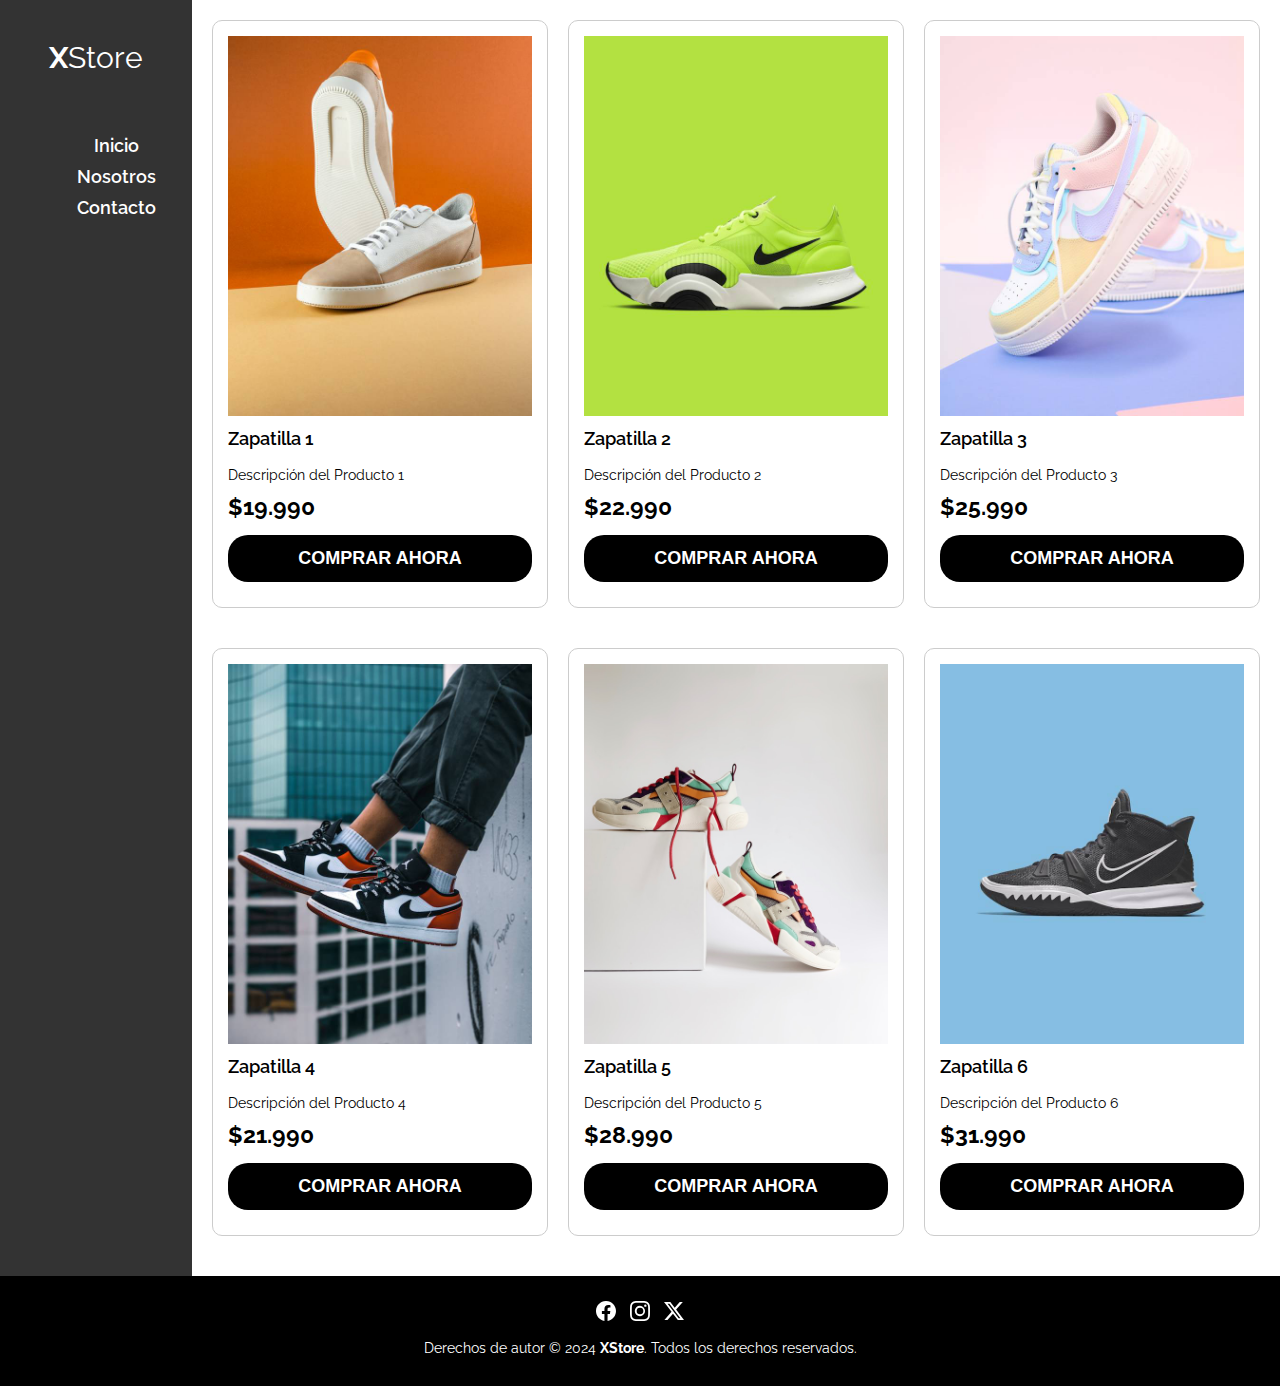
<file: index.html>
<!DOCTYPE html>
<html lang="es">
<head>
    <meta charset="UTF-8">
    <meta name="viewport" content="width=device-width, initial-scale=1.0">
    <link href="https://fonts.googleapis.com/css2?family=Raleway:wght@400;600;700&display=swap" rel="stylesheet">
    <link rel="stylesheet" href="./assets/css/styles2.css">
    <title>Store</title>
</head>
<body>
    <nav class="mobile-menu">
        <h1 class="logo"><span class="bold">X</span>Store</h1>
        
        <div class="menu-toggle" id="menuToggle">
            <label class="label_hamburguesa" for="menu_hamburguesa">
                <svg xmlns="http://www.w3.org/2000/svg" width="35" height="35" fill="currentColor" class="list_icon" viewBox="0 0 16 16">
                    <path fill-rule="evenodd" d="M2.5 12a.5.5 0 0 1 .5-.5h10a.5.5 0 0 1 0 1H3a.5.5 0 0 1-.5-.5zm0-4a.5.5 0 0 1 .5-.5h10a.5.5 0 0 1 0 1H3a.5.5 0 0 1-.5-.5zm0-4a.5.5 0 0 1 .5-.5h10a.5.5 0 0 1 0 1H3a.5.5 0 0 1-.5-.5z" />
                </svg>
            </label>

            <input class="menu_hamburguesa" type="checkbox" name="" id="menu_hamburguesa">
            <ul class="ul_links">
                <li class="li_links">
                    <a href="index.html" class="link">Inicio</a>
                </li>
                <li class="li_links">
                    <a href="nosotros.html" class="link">Nosotros</a>
                </li>
                <li class="li_links">
                    <a href="contacto.html" class="link">Contacto</a>
                </li>
            </ul>
        </div>
    </nav>

    <section class="content-section">
        <!-- Contenido de las cards de productos -->
        <div class="product-card">
            <img class="fade img-producto" src="./assets/img/zap-1.jpg" alt="Producto 1">
            <h3>Zapatilla 1</h3>
            <p>Descripción del Producto 1</p>
            <span class="precio">$19.990</span>
            <a href="#" class="boton swing">Comprar ahora</a>
        </div>
        <div class="product-card">
            <img class="fade img-producto" src="./assets/img/zap-2.jpg" alt="Producto 2">
            <h3>Zapatilla 2</h3>
            <p>Descripción del Producto 2</p>
            <span class="precio">$22.990</span>
            <a href="#" class="boton swing">Comprar ahora</a>
        </div>
        <div class="product-card">
            <img class="fade img-producto" src="./assets/img/zap-3.jpg" alt="Producto 3">
            <h3>Zapatilla 3</h3>
            <p>Descripción del Producto 3</p>
            <span class="precio">$25.990</span>
            <a href="#" class="boton swing">Comprar ahora</a>
        </div>
        <div class="product-card">
            <img class="fade img-producto" src="./assets/img/zap-4.jpg" alt="Producto 4">
            <h3>Zapatilla 4</h3>
            <p>Descripción del Producto 4</p>
            <span class="precio">$21.990</span>
            <a href="#" class="boton swing">Comprar ahora</a>
        </div>
        <div class="product-card">
            <img class="fade img-producto" src="./assets/img/zap-5.jpg" alt="Producto 5">
            <h3>Zapatilla 5</h3>
            <p>Descripción del Producto 5</p>
            <span class="precio">$28.990</span>
            <a href="#" class="boton swing">Comprar ahora</a>
        </div>
        <div class="product-card">
            <img class="fade img-producto" src="./assets/img/zap-6.jpg" alt="Producto 6">
            <h3>Zapatilla 6</h3>
            <p>Descripción del Producto 6</p>
            <span class="precio">$31.990</span>
            <a href="#" class="boton swing">Comprar ahora</a>
        </div>

        <!-- Repite la estructura para más productos si es necesario -->

    </section>

    <footer>
        <div class="social-icons">
            <a href="#" class="link">
                <svg xmlns="http://www.w3.org/2000/svg" width="16" height="16" fill="currentColor" class="bi bi-facebook" viewBox="0 0 16 16">
                    <path d="M16 8.049c0-4.446-3.582-8.05-8-8.05C3.58 0-.002 3.603-.002 8.05c0 4.017 2.926 7.347 6.75 7.951v-5.625h-2.03V8.05H6.75V6.275c0-2.017 1.195-3.131 3.022-3.131.876 0 1.791.157 1.791.157v1.98h-1.009c-.993 0-1.303.621-1.303 1.258v1.51h2.218l-.354 2.326H9.25V16c3.824-.604 6.75-3.934 6.75-7.951"/>
                </svg>
            </a>
            <!-- Icono de Facebook -->

            <a href="#" class="link">
                <svg xmlns="http://www.w3.org/2000/svg" width="16" height="16" fill="currentColor" class="bi bi-instagram" viewBox="0 0 16 16">
                    <path d="M8 0C5.829 0 5.556.01 4.703.048 3.85.088 3.269.222 2.76.42a3.9 3.9 0 0 0-1.417.923A3.9 3.9 0 0 0 .42 2.76C.222 3.268.087 3.85.048 4.7.01 5.555 0 5.827 0 8.001c0 2.172.01 2.444.048 3.297.04.852.174 1.433.372 1.942.205.526.478.972.923 1.417.444.445.89.719 1.416.923.51.198 1.09.333 1.942.372C5.555 15.99 5.827 16 8 16s2.444-.01 3.298-.048c.851-.04 1.434-.174 1.943-.372a3.9 3.9 0 0 0 1.416-.923c.445-.445.718-.891.923-1.417.197-.509.332-1.09.372-1.942C15.99 10.445 16 10.173 16 8s-.01-2.445-.048-3.299c-.04-.851-.175-1.433-.372-1.941a3.9 3.9 0 0 0-.923-1.417A3.9 3.9 0 0 0 13.24.42c-.51-.198-1.092-.333-1.943-.372C10.443.01 10.172 0 7.998 0zm-.717 1.442h.718c2.136 0 2.389.007 3.232.046.78.035 1.204.166 1.486.275.373.145.64.319.92.599s.453.546.598.92c.11.281.24.705.275 1.485.039.843.047 1.096.047 3.231s-.008 2.389-.047 3.232c-.035.78-.166 1.203-.275 1.485a2.5 2.5 0 0 1-.599.919c-.28.28-.546.453-.92.598-.28.11-.704.24-1.485.276-.843.038-1.096.047-3.232.047s-2.39-.009-3.233-.047c-.78-.036-1.203-.166-1.485-.276a2.5 2.5 0 0 1-.92-.598 2.5 2.5 0 0 1-.6-.92c-.109-.281-.24-.705-.275-1.485-.038-.843-.046-1.096-.046-3.233s.008-2.388.046-3.231c.036-.78.166-1.204.276-1.486.145-.373.319-.64.599-.92s.546-.453.92-.598c.282-.11.705-.24 1.485-.276.738-.034 1.024-.044 2.515-.045zm4.988 1.328a.96.96 0 1 0 0 1.92.96.96 0 0 0 0-1.92m-4.27 1.122a4.109 4.109 0 1 0 0 8.217 4.109 4.109 0 0 0 0-8.217m0 1.441a2.667 2.667 0 1 1 0 5.334 2.667 2.667 0 0 1 0-5.334"/>
                </svg>
            </a>    
            <!-- Icono de Instagram -->

            <a href="#" class="link">
                <svg xmlns="http://www.w3.org/2000/svg" width="16" height="16" fill="currentColor" class="bi bi-twitter-x" viewBox="0 0 16 16">
                    <path d="M12.6.75h2.454l-5.36 6.142L16 15.25h-4.937l-3.867-5.07-4.425 5.07H.316l5.733-6.57L0 .75h5.063l3.495 4.633L12.601.75Zm-.86 13.028h1.36L4.323 2.145H2.865z"/>
                </svg>
            </a>    
            <!-- Icono de Twitter -->

        </div>
        <p>Derechos de autor © 2024 <span class="bold">XStore</span>. Todos los derechos reservados.</p>
    </footer>
</body>
</html>
</file>
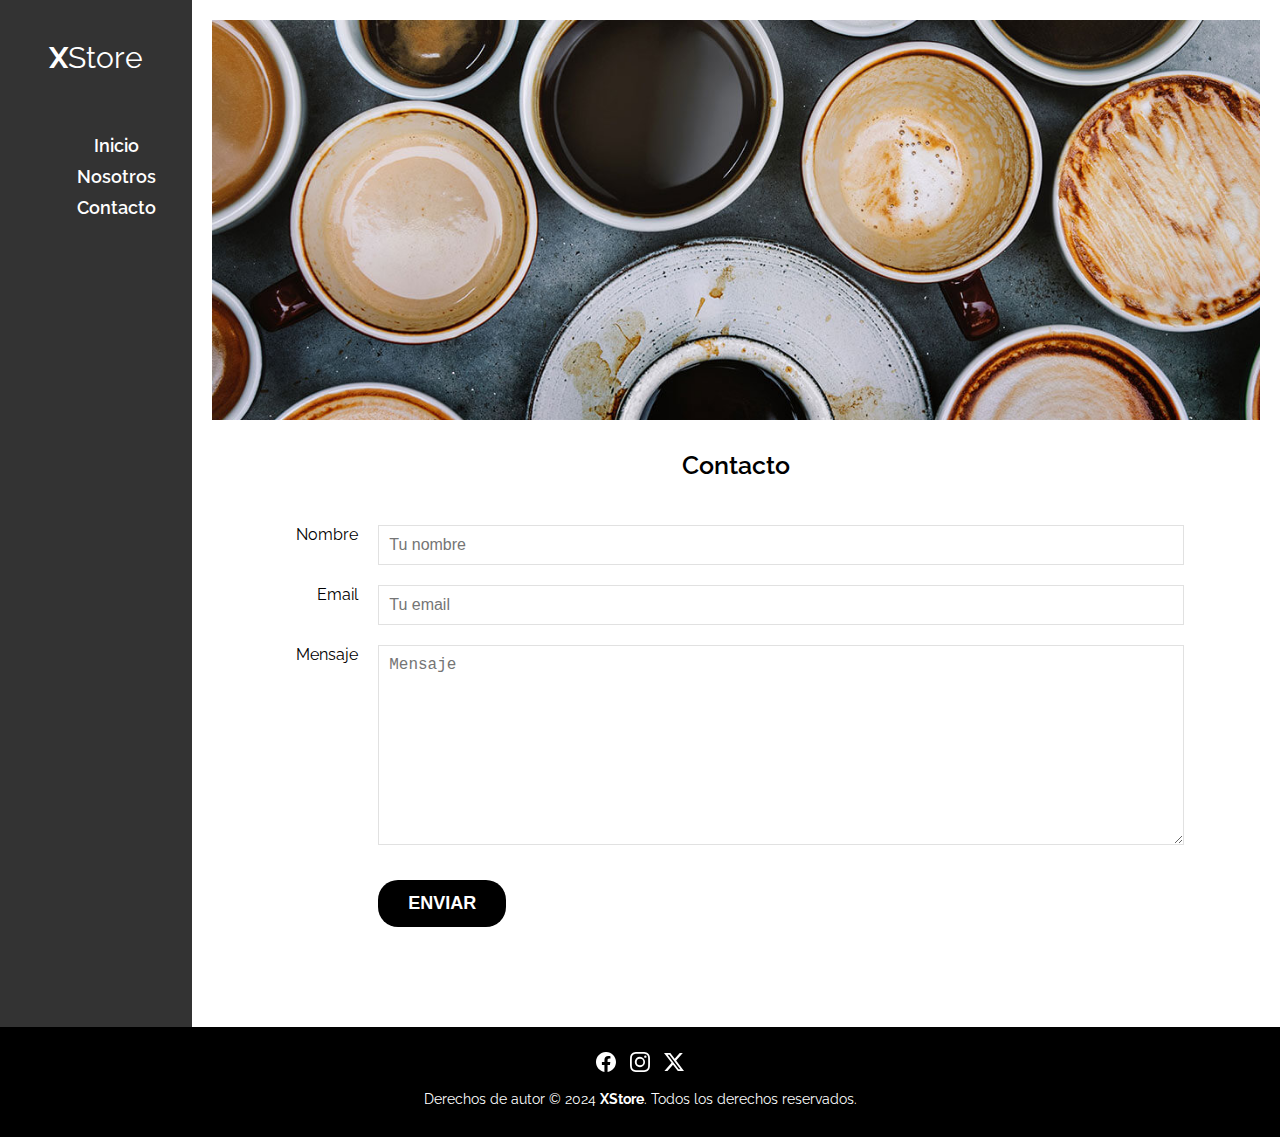
<file: contacto.html>
<!DOCTYPE html>
<html lang="es">
<head>
    <meta charset="UTF-8">
    <meta name="viewport" content="width=device-width, initial-scale=1.0">
    <link href="https://fonts.googleapis.com/css2?family=Raleway:wght@400;600;700&display=swap" rel="stylesheet">
    <link rel="stylesheet" href="./assets/css/styles2.css">
    <title>Store</title>
</head>
<body>
    <nav class="mobile-menu">
        <h1 class="logo"><span class="bold">X</span>Store</h1>
        
        <div class="menu-toggle" id="menuToggle">
            <label class="label_hamburguesa" for="menu_hamburguesa">
                <svg xmlns="http://www.w3.org/2000/svg" width="35" height="35" fill="currentColor" class="list_icon" viewBox="0 0 16 16">
                    <path fill-rule="evenodd" d="M2.5 12a.5.5 0 0 1 .5-.5h10a.5.5 0 0 1 0 1H3a.5.5 0 0 1-.5-.5zm0-4a.5.5 0 0 1 .5-.5h10a.5.5 0 0 1 0 1H3a.5.5 0 0 1-.5-.5zm0-4a.5.5 0 0 1 .5-.5h10a.5.5 0 0 1 0 1H3a.5.5 0 0 1-.5-.5z" />
                </svg>
            </label>

            <input class="menu_hamburguesa" type="checkbox" name="" id="menu_hamburguesa">
            <ul class="ul_links">
                <li class="li_links">
                    <a href="index.html" class="link">Inicio</a>
                </li>
                <li class="li_links">
                    <a href="nosotros.html" class="link bold">Nosotros</a>
                </li>
                <li class="li_links">
                    <a href="contacto.html" class="link">Contacto</a>
                </li>
            </ul>
        </div>
    </nav>

    <section class="nosotros">
        <div class="contacto-bg"></div>
        <h3 class="titulo centrar-texto">Contacto</h3>
        <form class="formulario">
            <div class="campo">
                <label class="campo__label text" for="nombre">Nombre</label>
                <input class="campo__field text" type="text" placeholder="Tu nombre" id="nombre">
            </div>
            <div class="campo">
                <label class="campo__label text" for="mail">Email</label>
                <input class="campo__field text" type="email" placeholder="Tu email" id="email">
            </div>
            <div class="campo">
                <label class="campo__label text" for="mensaje">Mensaje</label>
                <textarea class="campo__field campo__field--textarea text" placeholder="Mensaje" id="mensaje"></textarea>
            </div>

            <div class="campo">
                <div class="campo__label"></div>
                <input type="submit" value="Enviar" class="boton boton--primario">
            </div>
        </form>
    </section>

    <footer>
        <div class="social-icons">
            <a href="#" class="link">
                <svg xmlns="http://www.w3.org/2000/svg" width="16" height="16" fill="currentColor" class="bi bi-facebook" viewBox="0 0 16 16">
                    <path d="M16 8.049c0-4.446-3.582-8.05-8-8.05C3.58 0-.002 3.603-.002 8.05c0 4.017 2.926 7.347 6.75 7.951v-5.625h-2.03V8.05H6.75V6.275c0-2.017 1.195-3.131 3.022-3.131.876 0 1.791.157 1.791.157v1.98h-1.009c-.993 0-1.303.621-1.303 1.258v1.51h2.218l-.354 2.326H9.25V16c3.824-.604 6.75-3.934 6.75-7.951"/>
                </svg>
            </a>
            <!-- Icono de Facebook -->

            <a href="#" class="link">
                <svg xmlns="http://www.w3.org/2000/svg" width="16" height="16" fill="currentColor" class="bi bi-instagram" viewBox="0 0 16 16">
                    <path d="M8 0C5.829 0 5.556.01 4.703.048 3.85.088 3.269.222 2.76.42a3.9 3.9 0 0 0-1.417.923A3.9 3.9 0 0 0 .42 2.76C.222 3.268.087 3.85.048 4.7.01 5.555 0 5.827 0 8.001c0 2.172.01 2.444.048 3.297.04.852.174 1.433.372 1.942.205.526.478.972.923 1.417.444.445.89.719 1.416.923.51.198 1.09.333 1.942.372C5.555 15.99 5.827 16 8 16s2.444-.01 3.298-.048c.851-.04 1.434-.174 1.943-.372a3.9 3.9 0 0 0 1.416-.923c.445-.445.718-.891.923-1.417.197-.509.332-1.09.372-1.942C15.99 10.445 16 10.173 16 8s-.01-2.445-.048-3.299c-.04-.851-.175-1.433-.372-1.941a3.9 3.9 0 0 0-.923-1.417A3.9 3.9 0 0 0 13.24.42c-.51-.198-1.092-.333-1.943-.372C10.443.01 10.172 0 7.998 0zm-.717 1.442h.718c2.136 0 2.389.007 3.232.046.78.035 1.204.166 1.486.275.373.145.64.319.92.599s.453.546.598.92c.11.281.24.705.275 1.485.039.843.047 1.096.047 3.231s-.008 2.389-.047 3.232c-.035.78-.166 1.203-.275 1.485a2.5 2.5 0 0 1-.599.919c-.28.28-.546.453-.92.598-.28.11-.704.24-1.485.276-.843.038-1.096.047-3.232.047s-2.39-.009-3.233-.047c-.78-.036-1.203-.166-1.485-.276a2.5 2.5 0 0 1-.92-.598 2.5 2.5 0 0 1-.6-.92c-.109-.281-.24-.705-.275-1.485-.038-.843-.046-1.096-.046-3.233s.008-2.388.046-3.231c.036-.78.166-1.204.276-1.486.145-.373.319-.64.599-.92s.546-.453.92-.598c.282-.11.705-.24 1.485-.276.738-.034 1.024-.044 2.515-.045zm4.988 1.328a.96.96 0 1 0 0 1.92.96.96 0 0 0 0-1.92m-4.27 1.122a4.109 4.109 0 1 0 0 8.217 4.109 4.109 0 0 0 0-8.217m0 1.441a2.667 2.667 0 1 1 0 5.334 2.667 2.667 0 0 1 0-5.334"/>
                </svg>
            </a>    
            <!-- Icono de Instagram -->

            <a href="#" class="link">
                <svg xmlns="http://www.w3.org/2000/svg" width="16" height="16" fill="currentColor" class="bi bi-twitter-x" viewBox="0 0 16 16">
                    <path d="M12.6.75h2.454l-5.36 6.142L16 15.25h-4.937l-3.867-5.07-4.425 5.07H.316l5.733-6.57L0 .75h5.063l3.495 4.633L12.601.75Zm-.86 13.028h1.36L4.323 2.145H2.865z"/>
                </svg>
            </a>    
            <!-- Icono de Twitter -->
            
        </div>
        <p>Derechos de autor © 2024 <span class="bold">XStore</span>. Todos los derechos reservados.</p>
    </footer>
</body>
</html>
</file>
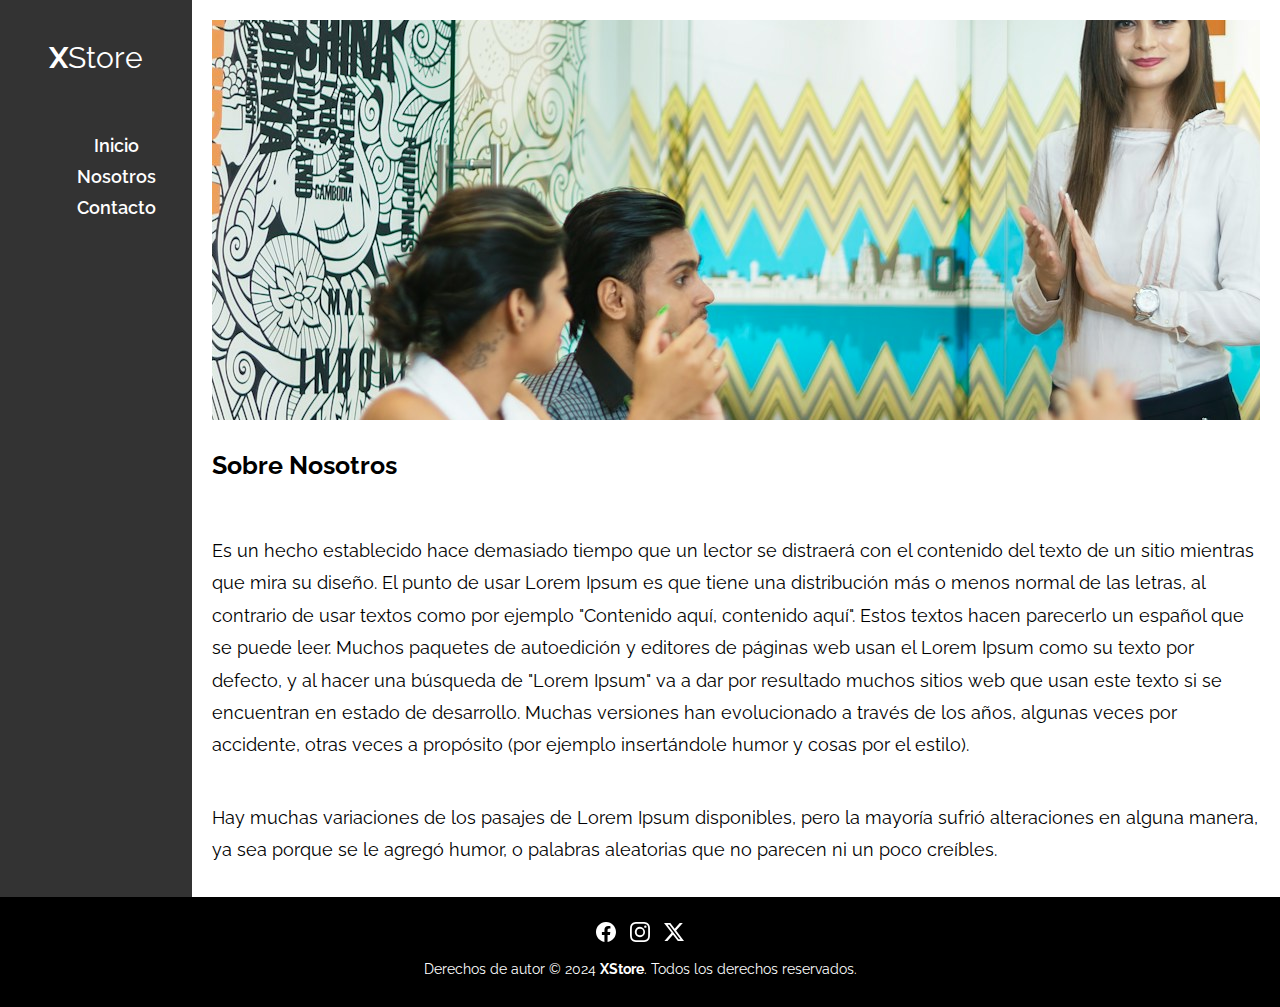
<file: nosotros.html>
<!DOCTYPE html>
<html lang="es">
<head>
    <meta charset="UTF-8">
    <meta name="viewport" content="width=device-width, initial-scale=1.0">
    <link href="https://fonts.googleapis.com/css2?family=Raleway:wght@400;600;700&display=swap" rel="stylesheet">
    <link rel="stylesheet" href="./assets/css/styles2.css">
    <title>Store</title>
</head>
<body>
    <nav class="mobile-menu">
        <h1 class="logo"><span class="bold">X</span>Store</h1>
        
        <div class="menu-toggle" id="menuToggle">
            <label class="label_hamburguesa" for="menu_hamburguesa">
                <svg xmlns="http://www.w3.org/2000/svg" width="35" height="35" fill="currentColor" class="list_icon" viewBox="0 0 16 16">
                    <path fill-rule="evenodd" d="M2.5 12a.5.5 0 0 1 .5-.5h10a.5.5 0 0 1 0 1H3a.5.5 0 0 1-.5-.5zm0-4a.5.5 0 0 1 .5-.5h10a.5.5 0 0 1 0 1H3a.5.5 0 0 1-.5-.5zm0-4a.5.5 0 0 1 .5-.5h10a.5.5 0 0 1 0 1H3a.5.5 0 0 1-.5-.5z" />
                </svg>
            </label>

            <input class="menu_hamburguesa" type="checkbox" name="" id="menu_hamburguesa">
            <ul class="ul_links">
                <li class="li_links">
                    <a href="index.html" class="link">Inicio</a>
                </li>
                <li class="li_links">
                    <a href="nosotros.html" class="link bold">Nosotros</a>
                </li>
                <li class="li_links">
                    <a href="contacto.html" class="link">Contacto</a>
                </li>
            </ul>
        </div>
    </nav>

    <section class="nosotros">
            <div class="img-nosotros" alt="Imagen Nosotros"></div>
            <h3 class="bold titulo">Sobre Nosotros</h3>
            <p class="parrafo">
                Es un hecho establecido hace demasiado tiempo que un lector se distraerá con el contenido del texto de un sitio mientras que mira su diseño. 
                El punto de usar Lorem Ipsum es que tiene una distribución más o menos normal de las letras, al contrario de usar textos como por ejemplo "Contenido aquí, contenido aquí". 
                Estos textos hacen parecerlo un español que se puede leer. Muchos paquetes de autoedición y editores de páginas web usan el Lorem Ipsum como su texto por defecto, y al hacer una búsqueda de "Lorem Ipsum" va a dar por resultado muchos sitios web que usan este texto si se encuentran en estado de desarrollo. 
                Muchas versiones han evolucionado a través de los años, algunas veces por accidente, otras veces a propósito (por ejemplo insertándole humor y cosas por el estilo).
            </p>
            <p class="parrafo">
                Hay muchas variaciones de los pasajes de Lorem Ipsum disponibles, pero la mayoría sufrió alteraciones en alguna manera, ya sea porque se le agregó humor, o palabras aleatorias que no parecen ni un poco creíbles.
            </p>
    </section>

    <footer>
        <div class="social-icons">
            <a href="#" class="link">
                <svg xmlns="http://www.w3.org/2000/svg" width="16" height="16" fill="currentColor" class="bi bi-facebook" viewBox="0 0 16 16">
                    <path d="M16 8.049c0-4.446-3.582-8.05-8-8.05C3.58 0-.002 3.603-.002 8.05c0 4.017 2.926 7.347 6.75 7.951v-5.625h-2.03V8.05H6.75V6.275c0-2.017 1.195-3.131 3.022-3.131.876 0 1.791.157 1.791.157v1.98h-1.009c-.993 0-1.303.621-1.303 1.258v1.51h2.218l-.354 2.326H9.25V16c3.824-.604 6.75-3.934 6.75-7.951"/>
                </svg>
            </a>
            <!-- Icono de Facebook -->

            <a href="#" class="link">
                <svg xmlns="http://www.w3.org/2000/svg" width="16" height="16" fill="currentColor" class="bi bi-instagram" viewBox="0 0 16 16">
                    <path d="M8 0C5.829 0 5.556.01 4.703.048 3.85.088 3.269.222 2.76.42a3.9 3.9 0 0 0-1.417.923A3.9 3.9 0 0 0 .42 2.76C.222 3.268.087 3.85.048 4.7.01 5.555 0 5.827 0 8.001c0 2.172.01 2.444.048 3.297.04.852.174 1.433.372 1.942.205.526.478.972.923 1.417.444.445.89.719 1.416.923.51.198 1.09.333 1.942.372C5.555 15.99 5.827 16 8 16s2.444-.01 3.298-.048c.851-.04 1.434-.174 1.943-.372a3.9 3.9 0 0 0 1.416-.923c.445-.445.718-.891.923-1.417.197-.509.332-1.09.372-1.942C15.99 10.445 16 10.173 16 8s-.01-2.445-.048-3.299c-.04-.851-.175-1.433-.372-1.941a3.9 3.9 0 0 0-.923-1.417A3.9 3.9 0 0 0 13.24.42c-.51-.198-1.092-.333-1.943-.372C10.443.01 10.172 0 7.998 0zm-.717 1.442h.718c2.136 0 2.389.007 3.232.046.78.035 1.204.166 1.486.275.373.145.64.319.92.599s.453.546.598.92c.11.281.24.705.275 1.485.039.843.047 1.096.047 3.231s-.008 2.389-.047 3.232c-.035.78-.166 1.203-.275 1.485a2.5 2.5 0 0 1-.599.919c-.28.28-.546.453-.92.598-.28.11-.704.24-1.485.276-.843.038-1.096.047-3.232.047s-2.39-.009-3.233-.047c-.78-.036-1.203-.166-1.485-.276a2.5 2.5 0 0 1-.92-.598 2.5 2.5 0 0 1-.6-.92c-.109-.281-.24-.705-.275-1.485-.038-.843-.046-1.096-.046-3.233s.008-2.388.046-3.231c.036-.78.166-1.204.276-1.486.145-.373.319-.64.599-.92s.546-.453.92-.598c.282-.11.705-.24 1.485-.276.738-.034 1.024-.044 2.515-.045zm4.988 1.328a.96.96 0 1 0 0 1.92.96.96 0 0 0 0-1.92m-4.27 1.122a4.109 4.109 0 1 0 0 8.217 4.109 4.109 0 0 0 0-8.217m0 1.441a2.667 2.667 0 1 1 0 5.334 2.667 2.667 0 0 1 0-5.334"/>
                </svg>
            </a>    
            <!-- Icono de Instagram -->

            <a href="#" class="link">
                <svg xmlns="http://www.w3.org/2000/svg" width="16" height="16" fill="currentColor" class="bi bi-twitter-x" viewBox="0 0 16 16">
                    <path d="M12.6.75h2.454l-5.36 6.142L16 15.25h-4.937l-3.867-5.07-4.425 5.07H.316l5.733-6.57L0 .75h5.063l3.495 4.633L12.601.75Zm-.86 13.028h1.36L4.323 2.145H2.865z"/>
                </svg>
            </a>    
            <!-- Icono de Twitter -->
            
        </div>
        <p>Derechos de autor © 2024 <span class="bold">XStore</span>. Todos los derechos reservados.</p>
    </footer>
</body>
</html>
</file>
<file: assets/css/styles2.css>
:root {
    --color_primario: #8527c3fd;
    --color_primario_suave: #8527c383;
    --color_blanco: #fff;
    --gris: #e1e1e1;
    --negro: #000000;
    --altura_header: 55px;
    --padding_left_right: 2rem;
    --ancho_maximo: 1200px;
    --fuenteHeading: 'PT Sans', sans-serif;
    --fuenteParrafos: 'Open Sans', sans-serif;
}

html {
    box-sizing: border-box;
    font-size: 62.5%; /* 1rem = 10px */
}
*, *:before, *:after {
    box-sizing: inherit;
}

body {
    margin: 0;
    padding: 0;
    font-family: 'Raleway', sans-serif;
}
a {
    text-decoration: none;
}
ul {
    list-style: none;
}
h3 {
    font-size: 1.8rem;
    margin-top: 1rem;
    font-weight: 600;
}
p {
    font-size: 1.4rem;
    margin: 1rem 0;
}

.text {
    font-size: 1.6rem;
}
.img-producto {
    width: 100%;
    transition: transform 0.2s ease;
}
  
  .img-producto:hover {
    transform: scale(1.1);
}

.fade
{
    opacity:1;
}
.fade:hover
{
    -webkit-filter: grayscale(1); /* Webkit */
    filter: gray; /* IE6-9 */
    filter: grayscale(1); /* W3C */
}


.logo {
    font-size: 3rem;
    font-weight: 400;
}

.bold {
    font-weight: 700;
}
.centrar-texto {
    text-align: center;
}
.precio {
    font-size: 2.3rem;
    font-weight: 700;
    margin-bottom: 1rem;
}
/* Estilos para la vista mobile */
.mobile-menu {
    display: flex;
    justify-content: space-between;
    align-items: center;
    background-color: #333;
    color: #fff;
    text-align: center;
    padding: 1rem;
    position: relative;
}

.menu-toggle {
    cursor: pointer;
    display: inline-block;
}


.menu-list {
    list-style: none;
    padding: 0;
    margin: 1rem 0;
}

.menu-list li {
    margin-bottom: 1rem;
}

.menu-list a {
    text-decoration: none;
    color: #fff;
    font-size: 1.8rem;
}

.menu_hamburguesa {
    display: none;
}

.menu_hamburguesa:checked + .ul_links {
    height: calc(30vh - var(--altura_header));
}

@media (min-width: 768px) {
    .label_hamburguesa {
        display: none;
    }
}

.list_icon {
    color: var(--color_blanco);
    cursor: pointer;
}
.ul_links {
    width: 100%;
    background-color: #333;
    position: absolute;
    top: var(--altura_header);
    left: 0;
    height: 0;
    overflow: hidden;
    /* height: calc(100vh - var(--altura_header)); */
    display: flex;
    flex-direction: column;
    justify-content: center;
    align-items: center;
    gap: 2rem;
    transition: all .4s;
}
@media (min-width: 768px) {
    .ul_links {
        position: static;
        width: auto;
        height: auto;
        flex-direction: column;
        gap: 1rem;
    }
}
.link {
    font-size: 1.8rem;
    color: var(--color_blanco);
    font-weight: 600;
}
.content-section {
    padding: 2rem;
}

.product-card {
    border: 1px solid #ccc;
    border-radius: 1rem;
    padding: 1.5rem;
    margin-bottom: 2rem;
}

.product-card img {
    max-width: 100%;
    height: auto;
}

footer {
    background-color: #000;
    color: #fff;
    text-align: center;
    padding: 2rem;
}

.social-icons svg {
    margin: 1 1rem;
    padding: 0.5rem;
    fill: #fff;
    color: #fff;
    width: 3rem;
    height: 3rem;
}

.boton {
    display: block;
    font-family: 'Open Sans', sans-serif;
    background-color: var(--negro);
    color: var(--color_blanco);
    text-align: center;
    padding: 1.3rem 3rem;
    font-size: 1.8rem;
    text-transform: uppercase;
    font-weight: 600;
    margin-top: 1.5rem;
    margin-bottom: 1rem;
    border: none;
    border-radius: 2rem;
}
.boton:hover {
    background-color: #333;
}

/* Estilos para la vista desktop */
@media screen and (min-width: 768px) {
    body {
        display: grid;
        grid-template-columns: 15% 85%;
        grid-template-areas: "menu content"
                             "footer footer";
    }

    .logo {
        font-size: 3rem;
        font-weight: 400;
        margin: 3rem;
    }

    .mobile-menu {
        background-color: #333;
        display: flex;
        justify-content: flex-start;
        flex-direction: column;
        gap: 2rem;
    }

    .content-section {
        grid-area: content;
        padding: 2rem;
        display: grid;
        grid-template-columns: repeat(3, 1fr);
        gap: 2rem;
    }

    footer {
        grid-area: footer;
        text-align: center;
    }
}

.nosotros {
    grid-area: content;
    padding: 2rem;
    display: grid;
    grid-template-columns: 1fr;
    gap: 2rem;
}
.img-nosotros {
    background-image: url(/assets/img/nosotros-2.jpg);
    background-position: center center;
    width: 100%;
    height: 40rem;
}

.titulo {
    font-size: 2.5rem;
}
.parrafo {
    font-size: 1.8rem;
    line-height: 1.8;
}

/* Contacto */
.contacto-bg {
    background-image: url(../img/contacto.jpg);
    height: 40rem;
    background-size: cover;
    background-repeat: no-repeat;
}
.formulario {
    background-color: var(--blanco);
    margin: -5rem auto 0 auto;
    width: 95%;
    padding: 5rem;
}
.campo {
    display: flex;
    margin-bottom: 2rem;
}
.campo__label {
    flex: 0 0 9rem;
    text-align: right;
    padding-right: 2rem;
}
.campo__field {
    flex: 1;
    border: 1px solid var(--gris);
    padding: 1rem;
}
.campo__field--textarea {
    height: 20rem;
}

/**  Transición boton Oscilación **/
@-webkit-keyframes swing
{
15%
{
-webkit-transform: translateX(5px);
transform: translateX(5px);
}
30%
{
-webkit-transform: translateX(-5px);
transform: translateX(-5px);
}
50%
{
-webkit-transform: translateX(3px);
transform: translateX(3px);
}
65%
{
-webkit-transform: translateX(-3px);
transform: translateX(-3px);
}
80%
{
-webkit-transform: translateX(2px);
transform: translateX(2px);
}
100%
{
-webkit-transform: translateX(0);
transform: translateX(0);
}
}
@keyframes swing
{
15%
{
-webkit-transform: translateX(5px);
transform: translateX(5px);
}
30%
{
-webkit-transform: translateX(-5px);
transform: translateX(-5px);
}
50%
{
-webkit-transform: translateX(3px);
transform: translateX(3px);
}
65%
{
-webkit-transform: translateX(-3px);
transform: translateX(-3px);
}
80%
{
-webkit-transform: translateX(2px);
transform: translateX(2px);
}
100%
{
-webkit-transform: translateX(0);
transform: translateX(0);
}
}
.swing:hover
{
-webkit-animation: swing 1s ease;
animation: swing 1s ease;
-webkit-animation-iteration-count: 1;
animation-iteration-count: 1;
}

/** Transición Agrandar Achicar Boton **/
.grow:hover
{
-webkit-transform: scale(1.1);
-ms-transform: scale(1.1);
transform: scale(1.1);
transition: all .3s;
transition-delay: all .3s;
}
</file>
